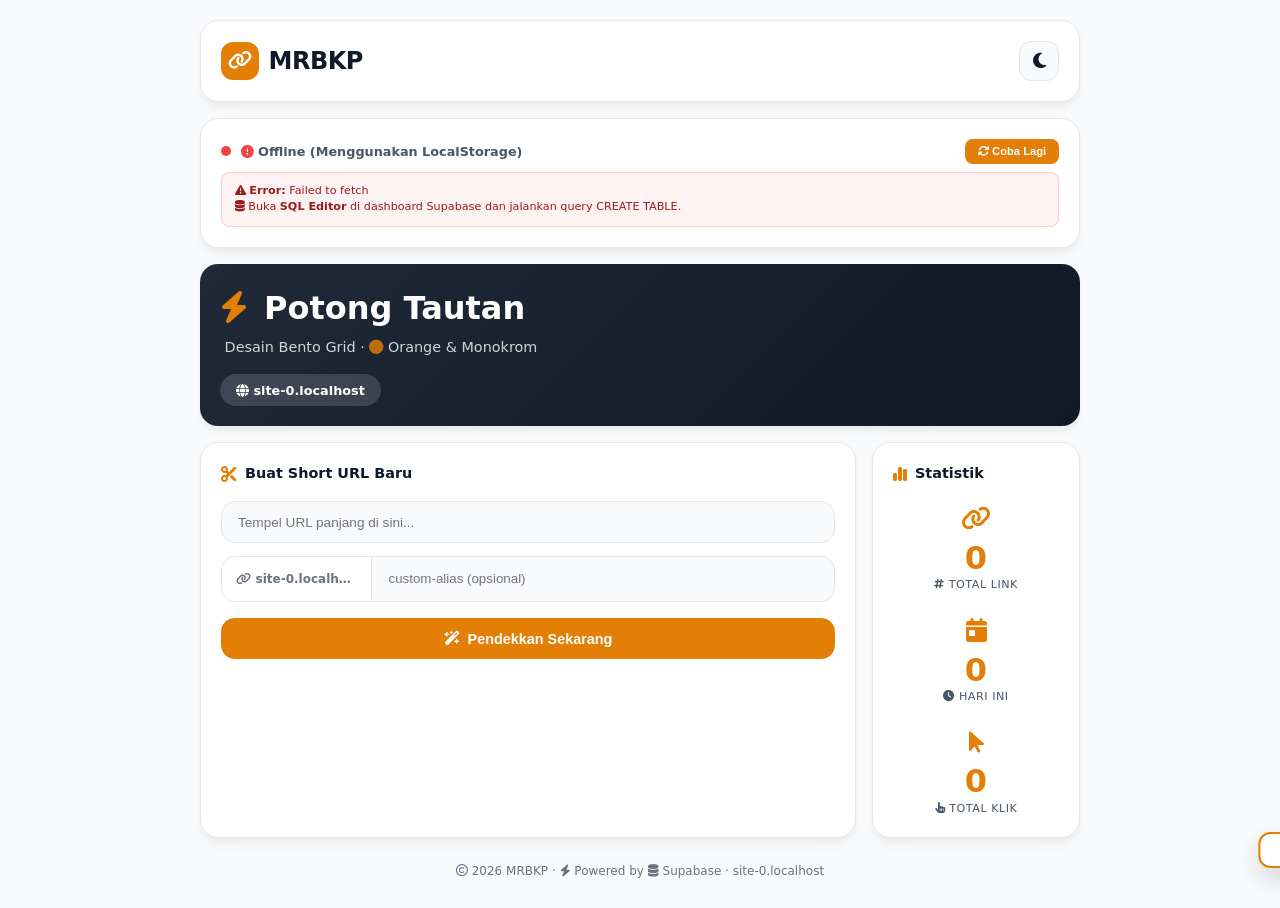
<file: index.html>
<!DOCTYPE html>
<html lang="id" data-theme="light">
<head>
  <meta charset="UTF-8">
  <meta name="viewport" content="width=device-width, initial-scale=1.0, maximum-scale=1.0, user-scalable=yes">
  <title>MRBKP | Short URL Bento</title>
  <link rel="stylesheet" href="https://cdnjs.cloudflare.com/ajax/libs/font-awesome/6.5.1/css/all.min.css">
  <style>
    :root {
      --orange: #E37F06;
      --orange-hover: #c56e04;
      --orange-light: #fef3e6;
      --gray-50: #f9fafb;
      --gray-100: #f3f4f6;
      --gray-200: #e5e7eb;
      --gray-300: #d1d5db;
      --gray-600: #4b5563;
      --gray-700: #374151;
      --gray-800: #1f2937;
      --gray-900: #111827;
      --white: #ffffff;
      --black: #0a0a0a;
      --red: #DA1107;
      
      --bg-primary: var(--white);
      --bg-secondary: var(--gray-50);
      --bg-card: var(--white);
      --text-primary: var(--gray-900);
      --text-secondary: var(--gray-600);
      --text-muted: #6b7280;
      --border-color: var(--gray-200);
      --shadow-bento: 0 4px 6px -1px rgba(0,0,0,0.05), 0 10px 15px -3px rgba(0,0,0,0.03);
      --radius-bento: 24px;
      --radius-card: 18px;
      --transition: all 0.2s ease;
    }

    [data-theme="dark"] {
      --bg-primary: #0f0f14;
      --bg-secondary: #1a1a24;
      --bg-card: #1e1e2a;
      --text-primary: #f1f5f9;
      --text-secondary: #a0aec0;
      --text-muted: #64748b;
      --border-color: #2d2d3a;
      --shadow-bento: 0 8px 16px -4px rgba(0,0,0,0.4);
    }

    * {
      margin: 0;
      padding: 0;
      box-sizing: border-box;
    }

    body {
      background: var(--bg-secondary);
      font-family: 'Inter', system-ui, -apple-system, sans-serif;
      color: var(--text-primary);
      line-height: 1.5;
      min-height: 100vh;
      display: flex;
      align-items: center;
      justify-content: center;
      padding: 1.25rem;
      transition: background 0.3s ease, color 0.3s ease;
    }

    .main-container {
      max-width: 880px;
      width: 100%;
      margin: 0 auto;
    }

    .bento-grid {
      display: grid;
      grid-template-columns: repeat(4, 1fr);
      gap: 1rem;
    }

    .bento-card {
      background: var(--bg-card);
      border: 1px solid var(--border-color);
      border-radius: var(--radius-card);
      padding: 1.25rem;
      box-shadow: var(--shadow-bento);
      transition: var(--transition);
    }

    .bento-card:hover {
      box-shadow: 0 12px 24px -8px rgba(0,0,0,0.08);
      border-color: var(--orange);
    }

    .card-header { grid-column: span 4; display: flex; align-items: center; justify-content: space-between; }
    .card-status { grid-column: span 4; }
    .card-hero { 
      grid-column: span 4; 
      background: linear-gradient(135deg, #1f2937 0%, #111827 100%); 
      color: white; 
      border: none; 
    }
    .card-create { grid-column: span 3; }
    .card-stats { grid-column: span 1; }
    .card-footer { 
      grid-column: span 4; 
      background: transparent; 
      border: none; 
      box-shadow: none; 
      padding: 0.5rem 0; 
      text-align: center; 
    }

    [data-theme="dark"] .card-hero {
      background: linear-gradient(135deg, #2d2d3a 0%, #1a1a24 100%);
      border: 1px solid var(--border-color);
    }

    .brand {
      display: flex;
      align-items: center;
      gap: 0.6rem;
    }

    .brand-logo {
      width: 38px;
      height: 38px;
      background: var(--orange);
      border-radius: 12px;
      display: flex;
      align-items: center;
      justify-content: center;
      color: white;
      font-size: 1.2rem;
      font-weight: 700;
    }

    .brand-name {
      font-size: 1.5rem;
      font-weight: 800;
      letter-spacing: -0.5px;
    }

    .brand-name span {
      color: var(--orange);
    }

    .theme-toggle-btn {
      background: var(--bg-secondary);
      border: 1px solid var(--border-color);
      width: 40px;
      height: 40px;
      border-radius: 12px;
      display: flex;
      align-items: center;
      justify-content: center;
      cursor: pointer;
      color: var(--text-primary);
      font-size: 1.1rem;
      transition: var(--transition);
    }

    .theme-toggle-btn:hover {
      background: var(--orange);
      color: white;
      border-color: var(--orange);
    }

    .status-row {
      display: flex;
      align-items: center;
      justify-content: space-between;
      gap: 0.6rem;
      font-size: 0.8rem;
      font-weight: 600;
      color: var(--text-secondary);
      flex-wrap: wrap;
    }

    .status-info {
      display: flex;
      align-items: center;
      gap: 0.6rem;
    }

    .status-dot {
      width: 10px;
      height: 10px;
      border-radius: 50%;
      background: #ef4444;
      flex-shrink: 0;
    }

    .status-dot.online {
      background: #10b981;
      box-shadow: 0 0 8px #10b981;
    }

    .retry-btn {
      background: var(--orange);
      color: white;
      border: none;
      padding: 0.4rem 0.8rem;
      border-radius: 8px;
      cursor: pointer;
      font-size: 0.7rem;
      font-weight: 600;
      transition: var(--transition);
    }

    .retry-btn:hover {
      background: var(--orange-hover);
    }

    .error-hint {
      background: #fef2f2;
      border: 1px solid #fecaca;
      border-radius: 8px;
      padding: 0.6rem 0.8rem;
      margin-top: 0.5rem;
      font-size: 0.7rem;
      color: #991b1b;
      display: none;
    }

    .error-hint.show {
      display: block;
    }

    .hero-title {
      font-size: 2rem;
      font-weight: 800;
      margin-bottom: 0.3rem;
    }

    .hero-sub {
      opacity: 0.8;
      font-size: 0.9rem;
      margin-bottom: 1rem;
    }

    .domain-badge {
      background: rgba(255,255,255,0.15);
      padding: 0.4rem 1rem;
      border-radius: 50px;
      font-size: 0.8rem;
      font-weight: 600;
      display: inline-block;
      backdrop-filter: blur(4px);
    }

    .section-title {
      font-weight: 700;
      font-size: 0.9rem;
      margin-bottom: 1rem;
      color: var(--text-primary);
      display: flex;
      align-items: center;
      gap: 0.5rem;
    }

    .section-title i {
      color: var(--orange);
      font-size: 1rem;
    }

    .input-modern {
      width: 100%;
      padding: 0.8rem 1rem;
      background: var(--bg-secondary);
      border: 1px solid var(--border-color);
      border-radius: 14px;
      font-weight: 500;
      font-size: 0.85rem;
      color: var(--text-primary);
      outline: none;
      transition: var(--transition);
      margin-bottom: 0.8rem;
    }

    .input-modern:focus {
      border-color: var(--orange);
      box-shadow: 0 0 0 3px rgba(227,127,6,0.15);
    }

    .alias-wrapper {
      display: flex;
      align-items: center;
      background: var(--bg-secondary);
      border: 1px solid var(--border-color);
      border-radius: 14px;
      overflow: hidden;
      margin-bottom: 1rem;
    }

    .alias-prefix {
      background: var(--bg-primary);
      padding: 0.8rem 0.9rem;
      font-weight: 600;
      font-size: 0.75rem;
      color: var(--text-muted);
      border-right: 1px solid var(--border-color);
      white-space: nowrap;
      max-width: 150px;
      overflow: hidden;
      text-overflow: ellipsis;
    }

    .alias-input {
      flex: 1;
      border: none;
      background: transparent;
      padding: 0.8rem;
      font-weight: 500;
      color: var(--text-primary);
      outline: none;
      min-width: 0;
    }

    .btn-primary {
      background: var(--orange);
      color: white;
      border: none;
      padding: 0.8rem 1.5rem;
      border-radius: 14px;
      font-weight: 700;
      font-size: 0.9rem;
      cursor: pointer;
      display: flex;
      align-items: center;
      justify-content: center;
      gap: 0.5rem;
      transition: var(--transition);
      width: 100%;
    }

    .btn-primary:hover {
      background: var(--orange-hover);
      transform: translateY(-1px);
      box-shadow: 0 8px 16px -6px rgba(227,127,6,0.3);
    }

    .btn-primary:disabled {
      opacity: 0.6;
      pointer-events: none;
    }

    .result-box {
      background: var(--orange-light);
      border-radius: 14px;
      padding: 0.9rem;
      margin-top: 0.8rem;
      display: flex;
      align-items: center;
      justify-content: space-between;
      border: 1px solid var(--orange);
    }

    [data-theme="dark"] .result-box {
      background: rgba(227,127,6,0.1);
    }

    .short-url {
      font-weight: 700;
      color: var(--orange);
      word-break: break-all;
      cursor: pointer;
      font-size: 0.9rem;
    }

    .stats-grid {
      display: flex;
      flex-direction: column;
      gap: 1.2rem;
    }

    .stat-item {
      text-align: center;
    }

    .stat-icon {
      font-size: 1.5rem;
      color: var(--orange);
      margin-bottom: 0.3rem;
    }

    .stat-value {
      font-size: 2rem;
      font-weight: 800;
      color: var(--orange);
      line-height: 1;
    }

    .stat-label {
      font-size: 0.7rem;
      color: var(--text-secondary);
      margin-top: 0.2rem;
      text-transform: uppercase;
      letter-spacing: 0.5px;
    }

    .footer-text {
      color: var(--text-muted);
      font-size: 0.75rem;
    }

    .toast {
      position: fixed;
      bottom: 2rem;
      right: 2rem;
      background: var(--bg-card);
      border: 2px solid var(--orange);
      padding: 1rem 1.5rem;
      border-radius: 12px;
      box-shadow: 0 10px 25px rgba(0,0,0,0.15);
      z-index: 1000;
      font-weight: 600;
      font-size: 0.85rem;
      transform: translateX(120%);
      transition: transform 0.3s ease;
      max-width: 90vw;
    }

    .toast.show {
      transform: translateX(0);
    }

    /* ===== REDIRECT OVERLAY ===== */
    .redirect-overlay {
      display: none;
      position: fixed;
      top: 0;
      left: 0;
      width: 100%;
      height: 100%;
      background: var(--bg-secondary);
      z-index: 9999;
      align-items: center;
      justify-content: center;
      animation: fadeIn 0.5s ease;
    }

    @keyframes fadeIn {
      from { opacity: 0; }
      to { opacity: 1; }
    }

    .redirect-overlay.show {
      display: flex;
    }

    .redirect-card {
      background: var(--bg-card);
      border: 1px solid var(--border-color);
      border-radius: var(--radius-bento);
      padding: 2.5rem 2rem;
      box-shadow: 0 20px 40px rgba(0,0,0,0.1);
      text-align: center;
      max-width: 480px;
      width: 90%;
      animation: slideUp 0.6s cubic-bezier(0.34, 1.56, 0.64, 1);
      position: relative;
      overflow: hidden;
    }

    @keyframes slideUp {
      from {
        opacity: 0;
        transform: translateY(40px) scale(0.95);
      }
      to {
        opacity: 1;
        transform: translateY(0) scale(1);
      }
    }

    .redirect-card::before {
      content: '';
      position: absolute;
      top: -50%;
      left: -50%;
      width: 200%;
      height: 200%;
      background: radial-gradient(circle at 30% 20%, rgba(227,127,6,0.05) 0%, transparent 60%);
      animation: rotateBg 20s linear infinite;
      pointer-events: none;
    }

    @keyframes rotateBg {
      from { transform: rotate(0deg); }
      to { transform: rotate(360deg); }
    }

    .redirect-icon-wrapper {
      width: 80px;
      height: 80px;
      background: linear-gradient(135deg, var(--orange) 0%, #ff6b35 100%);
      border-radius: 50%;
      display: flex;
      align-items: center;
      justify-content: center;
      margin: 0 auto 1.5rem;
      font-size: 2rem;
      color: white;
      animation: pulseIcon 2s ease-in-out infinite;
      box-shadow: 0 8px 24px rgba(227,127,6,0.3);
      position: relative;
      z-index: 1;
    }

    @keyframes pulseIcon {
      0%, 100% {
        transform: scale(1);
        box-shadow: 0 8px 24px rgba(227,127,6,0.3);
      }
      50% {
        transform: scale(1.08);
        box-shadow: 0 12px 36px rgba(227,127,6,0.5);
      }
    }

    .redirect-title {
      font-size: 1.4rem;
      font-weight: 800;
      color: var(--text-primary);
      margin-bottom: 0.3rem;
      position: relative;
      z-index: 1;
    }

    .redirect-subtitle {
      font-size: 0.85rem;
      color: var(--text-secondary);
      margin-bottom: 1rem;
      position: relative;
      z-index: 1;
    }

    .redirect-url-display {
      background: var(--bg-secondary);
      border: 1px solid var(--border-color);
      border-radius: 12px;
      padding: 0.8rem 1rem;
      font-size: 0.8rem;
      color: var(--text-muted);
      word-break: break-all;
      margin-bottom: 1.2rem;
      font-weight: 500;
      position: relative;
      z-index: 1;
    }

    .redirect-url-display i {
      color: var(--orange);
      margin-right: 0.3rem;
    }

    /* Countdown */
    .countdown-wrapper {
      margin-bottom: 1.2rem;
      position: relative;
      z-index: 1;
    }

    .countdown-circle {
      width: 80px;
      height: 80px;
      border-radius: 50%;
      background: var(--bg-secondary);
      border: 3px solid var(--orange);
      display: flex;
      align-items: center;
      justify-content: center;
      margin: 0 auto 0.3rem;
      position: relative;
      transition: border-color 0.3s ease;
    }

    .countdown-circle.done {
      border-color: #10b981;
    }

    .countdown-number {
      font-size: 2.2rem;
      font-weight: 800;
      color: var(--orange);
      transition: color 0.3s ease;
    }

    .countdown-number.done {
      color: #10b981;
    }

    .countdown-label {
      font-size: 0.65rem;
      color: var(--text-muted);
      text-transform: uppercase;
      letter-spacing: 1px;
    }

    .progress-bar {
      width: 100%;
      height: 6px;
      background: var(--bg-secondary);
      border-radius: 50px;
      overflow: hidden;
      border: 1px solid var(--border-color);
      margin-top: 0.5rem;
    }

    .progress-fill {
      height: 100%;
      background: linear-gradient(90deg, var(--orange), #ff6b35);
      border-radius: 50px;
      transition: width 1s linear;
      width: 100%;
    }

    .progress-fill.done {
      background: #10b981;
    }

    /* Steps - 2 Steps */
    .redirect-steps {
      display: flex;
      align-items: center;
      justify-content: center;
      gap: 0.8rem;
      margin-bottom: 1.2rem;
      position: relative;
      z-index: 1;
    }

    .step-item {
      display: flex;
      flex-direction: column;
      align-items: center;
      gap: 0.3rem;
    }

    .step-circle {
      width: 40px;
      height: 40px;
      border-radius: 50%;
      display: flex;
      align-items: center;
      justify-content: center;
      font-weight: 800;
      font-size: 0.85rem;
      border: 2px solid var(--border-color);
      color: var(--text-muted);
      transition: all 0.3s ease;
      background: var(--bg-secondary);
    }

    .step-circle.active {
      border-color: var(--orange);
      background: var(--orange);
      color: white;
      box-shadow: 0 4px 12px rgba(227,127,6,0.3);
      animation: popStep 0.5s ease;
    }

    @keyframes popStep {
      0% { transform: scale(0.8); }
      50% { transform: scale(1.15); }
      100% { transform: scale(1); }
    }

    .step-circle.done {
      border-color: #10b981;
      background: #10b981;
      color: white;
    }

    .step-circle.youtube-step {
      border-color: #FF0000;
      background: #FF0000;
      color: white;
    }

    .step-label {
      font-size: 0.55rem;
      color: var(--text-muted);
      font-weight: 600;
      text-transform: uppercase;
      letter-spacing: 0.3px;
    }

    .step-connector {
      flex: 1;
      height: 2px;
      background: var(--border-color);
      max-width: 30px;
      position: relative;
    }

    .step-connector .connector-fill {
      height: 100%;
      background: var(--orange);
      width: 0%;
      transition: width 0.5s ease;
    }

    .step-connector.done .connector-fill {
      width: 100%;
    }

    .redirect-buttons {
      display: flex;
      flex-direction: column;
      gap: 0.6rem;
      position: relative;
      z-index: 1;
    }

    .btn-redirect {
      width: 100%;
      padding: 0.8rem;
      border-radius: 14px;
      font-weight: 700;
      font-size: 0.9rem;
      cursor: pointer;
      display: flex;
      align-items: center;
      justify-content: center;
      gap: 0.5rem;
      transition: var(--transition);
      border: none;
      position: relative;
      overflow: hidden;
    }

    .btn-redirect .ripple {
      position: absolute;
      border-radius: 50%;
      background: rgba(255,255,255,0.3);
      transform: scale(0);
      animation: rippleAnim 0.6s linear;
      pointer-events: none;
    }

    @keyframes rippleAnim {
      to {
        transform: scale(4);
        opacity: 0;
      }
    }

    .btn-go {
      background: var(--orange);
      color: white;
    }

    .btn-go:hover:not(:disabled) {
      background: var(--orange-hover);
      transform: translateY(-2px);
      box-shadow: 0 8px 16px -6px rgba(227,127,6,0.3);
    }

    .btn-go:disabled {
      opacity: 0.5;
      cursor: not-allowed;
      transform: none !important;
    }

    .btn-go .click-hint {
      font-size: 0.6rem;
      opacity: 0.7;
      font-weight: 400;
    }

    .btn-go .click-count {
      background: rgba(255,255,255,0.2);
      padding: 0.1rem 0.5rem;
      border-radius: 50px;
      font-size: 0.7rem;
      margin-left: 0.3rem;
    }

    .btn-cancel {
      background: var(--bg-secondary);
      color: var(--text-primary);
      border: 1px solid var(--border-color);
    }

    .btn-cancel:hover {
      background: var(--gray-200);
      transform: translateY(-2px);
    }

    /* Particles */
    .particles {
      position: absolute;
      top: 0;
      left: 0;
      width: 100%;
      height: 100%;
      pointer-events: none;
      overflow: hidden;
      z-index: 0;
    }

    .particle {
      position: absolute;
      width: 6px;
      height: 6px;
      border-radius: 50%;
      background: var(--orange);
      opacity: 0;
      animation: particleFloat 3s ease-in-out infinite;
    }

    @keyframes particleFloat {
      0% {
        opacity: 0;
        transform: translateY(20px) scale(0);
      }
      20% {
        opacity: 0.4;
      }
      80% {
        opacity: 0.4;
      }
      100% {
        opacity: 0;
        transform: translateY(-60px) scale(1);
      }
    }

    @media (max-width: 700px) {
      .bento-grid {
        grid-template-columns: 1fr;
        gap: 0.8rem;
      }
      .card-create, .card-stats {
        grid-column: span 4;
      }
      body {
        padding: 0.75rem;
      }
      .redirect-card {
        padding: 2rem 1.5rem;
      }
      .redirect-steps {
        gap: 0.5rem;
      }
      .step-connector {
        max-width: 20px;
      }
      .countdown-circle {
        width: 70px;
        height: 70px;
      }
      .countdown-number {
        font-size: 1.8rem;
      }
    }
  </style>
</head>
<body>
  <!-- Main Content -->
  <div class="main-container" id="mainContent">
    <div class="bento-grid">
      <!-- Header -->
      <div class="bento-card card-header">
        <div class="brand">
          <div class="brand-logo"><i class="fas fa-link"></i></div>
          <span class="brand-name">MRBKP</span>
        </div>
        <button class="theme-toggle-btn" id="themeToggle" onclick="toggleTheme()">
          <i class="fas fa-moon"></i>
        </button>
      </div>

      <!-- Status -->
      <div class="bento-card card-status">
        <div class="status-row">
          <div class="status-info">
            <span class="status-dot" id="statusDot"></span>
            <span id="statusText"><i class="fas fa-spinner fa-spin"></i> Menghubungkan ke Supabase...</span>
          </div>
          <div>
            <button class="retry-btn" onclick="retryConnection()">
              <i class="fas fa-sync-alt"></i> Coba Lagi
            </button>
          </div>
        </div>
        <div class="error-hint" id="errorHint">
          <i class="fas fa-exclamation-triangle"></i> <strong>HTTP 404:</strong> Tabel 'links' belum dibuat di Supabase.<br>
          <i class="fas fa-database"></i> Buka <strong>SQL Editor</strong> di dashboard Supabase dan jalankan query CREATE TABLE.
        </div>
      </div>

      <!-- Hero -->
      <div class="bento-card card-hero">
        <div class="hero-title"><i class="fas fa-bolt" style="color:var(--orange); margin-right:0.3rem;"></i> Potong Tautan</div>
        <div class="hero-sub"><i class="fas fa-grid-2"></i> Desain Bento Grid · <i class="fas fa-circle" style="color:var(--orange);"></i> Orange & Monokrom</div>
        <div class="domain-badge"><i class="fas fa-globe"></i> <span id="domainDisplay">-</span></div>
      </div>

      <!-- Create -->
      <div class="bento-card card-create">
        <div class="section-title"><i class="fas fa-scissors"></i> Buat Short URL Baru</div>
        <input type="text" class="input-modern" id="longUrl" placeholder='Tempel URL panjang di sini...'>
        <div class="alias-wrapper">
          <span class="alias-prefix" id="aliasPrefix"><i class="fas fa-link"></i> -</span>
          <input type="text" class="alias-input" id="customAlias" placeholder=' custom-alias (opsional)'>
        </div>
        <button class="btn-primary" id="shortenBtn" onclick="shortenURL()">
          <i class="fas fa-wand-magic-sparkles"></i> Pendekkan Sekarang
        </button>
        <div id="resultArea" style="display: none;">
          <div class="result-box">
            <span class="short-url" id="resultShort" onclick="copyShortURL()">-</span>
            <i class="fas fa-copy" style="cursor:pointer; color:var(--orange); font-size:1.1rem;" onclick="copyShortURL()" title="Salin"></i>
          </div>
        </div>
      </div>

      <!-- Stats -->
      <div class="bento-card card-stats">
        <div class="section-title"><i class="fas fa-chart-simple"></i> Statistik</div>
        <div class="stats-grid">
          <div class="stat-item">
            <div class="stat-icon"><i class="fas fa-link"></i></div>
            <div class="stat-value" id="totalLinks">0</div>
            <div class="stat-label"><i class="fas fa-hashtag"></i> Total Link</div>
          </div>
          <div class="stat-item">
            <div class="stat-icon"><i class="fas fa-calendar-day"></i></div>
            <div class="stat-value" id="todayLinks">0</div>
            <div class="stat-label"><i class="fas fa-clock"></i> Hari Ini</div>
          </div>
          <div class="stat-item">
            <div class="stat-icon"><i class="fas fa-mouse-pointer"></i></div>
            <div class="stat-value" id="totalClicks">0</div>
            <div class="stat-label"><i class="fas fa-hand-pointer"></i> Total Klik</div>
          </div>
        </div>
      </div>

      <!-- Footer -->
      <div class="card-footer">
        <div class="footer-text"><i class="far fa-copyright"></i> 2026 MRBKP · <i class="fas fa-bolt"></i> Powered by <i class="fas fa-database"></i> Supabase · <span id="footerDomain">-</span></div>
      </div>
    </div>
  </div>

  <!-- Redirect Overlay -->
  <div class="redirect-overlay" id="redirectOverlay">
    <div class="redirect-card">
      <!-- Particles -->
      <div class="particles" id="particlesContainer"></div>
      
      <div class="redirect-icon-wrapper">
        <i class="fab fa-youtube"></i>
      </div>
      <div class="redirect-title" id="redirectTitle"><i class="fas fa-link"></i> Short URL Siap!</div>
      <div class="redirect-subtitle" id="redirectSubtitle"><i class="fas fa-hourglass-half"></i> Tunggu countdown selesai</div>
      
      <div class="redirect-url-display" id="redirectUrlDisplay">
        <i class="fas fa-lock"></i> <span id="redirectShortUrl">-</span>
      </div>
      
      <!-- Countdown -->
      <div class="countdown-wrapper">
        <div class="countdown-circle" id="countdownCircle">
          <span class="countdown-number" id="countdownNumber">10</span>
        </div>
        <div class="countdown-label"><i class="far fa-clock"></i> detik</div>
        <div class="progress-bar">
          <div class="progress-fill" id="progressFill"></div>
        </div>
      </div>
      
      <!-- Steps - 2 Steps -->
      <div class="redirect-steps" id="redirectSteps">
        <div class="step-item">
          <div class="step-circle active" id="step1">1</div>
          <div class="step-label"><i class="fab fa-youtube"></i> YouTube</div>
        </div>
        <div class="step-connector" id="connector1">
          <div class="connector-fill"></div>
        </div>
        <div class="step-item">
          <div class="step-circle" id="step2">2</div>
          <div class="step-label"><i class="fas fa-flag-checkered"></i> Tujuan</div>
        </div>
      </div>
      
      <div class="redirect-buttons">
        <button class="btn-redirect btn-go" id="redirectBtn" onclick="handleRedirectClick()" disabled>
          <i class="fas fa-hourglass-half"></i> 
          <span id="btnText">Tunggu...</span>
          <span class="click-count" id="clickCount">0/2</span>
          <span class="click-hint">(klik 2x)</span>
        </button>
        <button class="btn-redirect btn-cancel" onclick="cancelRedirect()">
          <i class="fas fa-times"></i> Batal
        </button>
      </div>
    </div>
  </div>

  <!-- Toast -->
  <div class="toast" id="toast"></div>

  <script>
    // ==================== KONFIGURASI ====================
    const SUPABASE_URL = 'https://wbibstumuvqytzlrqvoj.supabase.co';
    const SUPABASE_ANON_KEY = 'eyJhbGciOiJIUzI1NiIsInR5cCI6IkpXVCJ9.eyJpc3MiOiJzdXBhYmFzZSIsInJlZiI6IndiaWJzdHVtdXZxeXR6bHJxdm9qIiwicm9sZSI6ImFub24iLCJpYXQiOjE3ODU4MDk5OTUsImV4cCI6MjEwMTM4NTk5NX0.TWQO4vS1tvHdve7dfrvZsrM34qiiQC_zO8B81bS-pKk';
    const TABLE_NAME = 'links';
    
    // ==================== YOUTUBE CHANNEL ====================
    // GANTI DENGAN LINK CHANNEL YOUTUBE ANDA
    const YOUTUBE_CHANNEL_URL = 'https://youtube.com/@mrbkpid?si=etCD3DJyKPG2vwdc';
    
    // ==================== DETEKSI DOMAIN OTOMATIS ====================
    function getCurrentDomain() {
      const { hostname, pathname } = window.location;
      
      if (hostname.includes('github.io')) {
        const parts = pathname.split('/').filter(p => p);
        if (parts.length > 0) {
          return `${hostname}/${parts[0]}`;
        }
        return hostname;
      }
      
      return hostname;
    }

    function getBasePath() {
      const { hostname, pathname } = window.location;
      
      if (hostname.includes('github.io')) {
        const parts = pathname.split('/').filter(p => p);
        if (parts.length > 0) {
          return '/' + parts[0];
        }
        return '';
      }
      
      return '';
    }

    const DOMAIN = getCurrentDomain();
    const BASE_PATH = getBasePath();
    const CLEAN_DOMAIN = window.location.origin + BASE_PATH;

    // Update tampilan domain
    document.getElementById('domainDisplay').textContent = DOMAIN;
    document.getElementById('aliasPrefix').innerHTML = '<i class="fas fa-link"></i> ' + DOMAIN + '/';
    document.getElementById('footerDomain').textContent = DOMAIN;

    // ==================== REDIRECT STATE ====================
    let redirectTimer = null;
    let countdownTimer = null;
    let targetUrl = '';
    let shortCode = '';
    let clickCount = 0;
    let isRedirectActive = false;
    let countdownDone = false;
    let countdownValue = 10;
    let clickStep = 0; // 0=countdown, 1=youtube, 2=target

    // ==================== FUNGSI SUPABASE ====================
    async function supabaseFetchAll() {
      const response = await fetch(`${SUPABASE_URL}/rest/v1/${TABLE_NAME}?select=*&order=created_at.desc`, {
        headers: {
          'apikey': SUPABASE_ANON_KEY,
          'Authorization': `Bearer ${SUPABASE_ANON_KEY}`
        }
      });
      
      if (!response.ok) {
        const errorText = await response.text();
        throw new Error(`HTTP ${response.status}: ${errorText.substring(0, 100)}`);
      }
      
      const rows = await response.json();
      const records = {};
      if (Array.isArray(rows)) {
        rows.forEach(row => {
          records[row.short_code] = {
            url: row.url,
            created_at: row.created_at,
            clicks: row.clicks || 0
          };
        });
      }
      return records;
    }

    async function supabaseFetchOne(shortCode) {
      const response = await fetch(`${SUPABASE_URL}/rest/v1/${TABLE_NAME}?short_code=eq.${encodeURIComponent(shortCode)}&select=*`, {
        headers: {
          'apikey': SUPABASE_ANON_KEY,
          'Authorization': `Bearer ${SUPABASE_ANON_KEY}`
        }
      });
      
      if (!response.ok) return null;
      
      const rows = await response.json();
      if (rows && rows.length > 0) {
        return {
          url: rows[0].url,
          created_at: rows[0].created_at,
          clicks: rows[0].clicks || 0
        };
      }
      return null;
    }

    async function supabaseInsert(shortCode, urlData) {
      const response = await fetch(`${SUPABASE_URL}/rest/v1/${TABLE_NAME}`, {
        method: 'POST',
        headers: {
          'apikey': SUPABASE_ANON_KEY,
          'Authorization': `Bearer ${SUPABASE_ANON_KEY}`,
          'Content-Type': 'application/json',
          'Prefer': 'return=minimal'
        },
        body: JSON.stringify({
          short_code: shortCode,
          url: urlData.url,
          created_at: urlData.created_at || new Date().toISOString(),
          clicks: urlData.clicks || 0
        })
      });
      
      if (!response.ok) {
        const errorText = await response.text();
        throw new Error(`HTTP ${response.status}: ${errorText.substring(0, 100)}`);
      }
      
      return true;
    }

    async function supabaseUpdateClicks(shortCode, clicks) {
      const response = await fetch(`${SUPABASE_URL}/rest/v1/${TABLE_NAME}?short_code=eq.${encodeURIComponent(shortCode)}`, {
        method: 'PATCH',
        headers: {
          'apikey': SUPABASE_ANON_KEY,
          'Authorization': `Bearer ${SUPABASE_ANON_KEY}`,
          'Content-Type': 'application/json'
        },
        body: JSON.stringify({ clicks: clicks })
      });
      
      return response.ok;
    }

    // ==================== STATE ====================
    let linkDataCache = {};
    let isOnline = false;
    let lastError = null;

    // ==================== UI HELPERS ====================
    function showToast(message, type = 'success') {
      const toast = document.getElementById('toast');
      toast.innerHTML = message;
      toast.style.borderColor = type === 'error' ? '#ef4444' : 'var(--orange)';
      toast.classList.add('show');
      setTimeout(() => toast.classList.remove('show'), 4000);
    }

    function updateConnectionStatus(online, errorMessage = '') {
      isOnline = online;
      const dot = document.getElementById('statusDot');
      const text = document.getElementById('statusText');
      const errorHint = document.getElementById('errorHint');
      
      if (online) {
        dot.className = 'status-dot online';
        text.innerHTML = '<i class="fas fa-check-circle" style="color:#10b981;"></i> Terhubung ke Supabase';
        errorHint.classList.remove('show');
      } else {
        dot.className = 'status-dot';
        text.innerHTML = '<i class="fas fa-exclamation-circle" style="color:#ef4444;"></i> Offline (Menggunakan LocalStorage)';
        if (errorMessage) {
          errorHint.innerHTML = `<i class="fas fa-exclamation-triangle"></i> <strong>Error:</strong> ${errorMessage}<br>
          <i class="fas fa-database"></i> Buka <strong>SQL Editor</strong> di dashboard Supabase dan jalankan query CREATE TABLE.`;
          errorHint.classList.add('show');
          lastError = errorMessage;
        }
      }
    }

    function generateShortCode(length = 5) {
      const chars = 'abcdefghijklmnopqrstuvwxyzABCDEFGHIJKLMNOPQRSTUVWXYZ0123456789';
      let result = '';
      for (let i = 0; i < length; i++) {
        result += chars.charAt(Math.floor(Math.random() * chars.length));
      }
      return result;
    }

    function updateStats() {
      const entries = Object.entries(linkDataCache);
      document.getElementById('totalLinks').textContent = entries.length;
      
      const today = new Date().toDateString();
      const todayCount = entries.filter(([, data]) => {
        return new Date(data.created_at).toDateString() === today;
      }).length;
      document.getElementById('todayLinks').textContent = todayCount;
      
      const totalClicks = entries.reduce((sum, [, data]) => sum + (data.clicks || 0), 0);
      document.getElementById('totalClicks').textContent = totalClicks;
    }

    // ==================== REDIRECT FUNCTIONS ====================
    function createParticles() {
      const container = document.getElementById('particlesContainer');
      container.innerHTML = '';
      for (let i = 0; i < 20; i++) {
        const particle = document.createElement('div');
        particle.className = 'particle';
        particle.style.left = Math.random() * 100 + '%';
        particle.style.top = Math.random() * 100 + '%';
        particle.style.animationDelay = Math.random() * 3 + 's';
        particle.style.animationDuration = (2 + Math.random() * 2) + 's';
        particle.style.width = (4 + Math.random() * 6) + 'px';
        particle.style.height = particle.style.width;
        container.appendChild(particle);
      }
    }

    function updateRedirectSteps(step) {
      const step1 = document.getElementById('step1');
      const step2 = document.getElementById('step2');
      const conn1 = document.getElementById('connector1');
      
      step1.className = 'step-circle';
      step2.className = 'step-circle';
      conn1.className = 'step-connector';
      
      if (step >= 1) {
        step1.className = 'step-circle youtube-step';
        conn1.className = 'step-connector done';
      }
      if (step >= 2) {
        step2.className = 'step-circle done';
      }
      
      if (step === 1) {
        step1.style.animation = 'popStep 0.5s ease';
        setTimeout(() => step1.style.animation = '', 600);
      } else if (step === 2) {
        step2.style.animation = 'popStep 0.5s ease';
        setTimeout(() => step2.style.animation = '', 600);
      }
    }

    function startCountdown() {
      countdownValue = 10;
      countdownDone = false;
      clickStep = 0;
      const btn = document.getElementById('redirectBtn');
      btn.disabled = true;
      btn.innerHTML = '<i class="fas fa-hourglass-half"></i> <span id="btnText">Tunggu...</span> <span class="click-count" id="clickCount">0/2</span> <span class="click-hint">(klik 2x)</span>';
      
      document.getElementById('countdownNumber').textContent = countdownValue;
      document.getElementById('countdownNumber').className = 'countdown-number';
      document.getElementById('countdownCircle').className = 'countdown-circle';
      document.getElementById('progressFill').className = 'progress-fill';
      document.getElementById('redirectSubtitle').innerHTML = '<i class="fas fa-hourglass-half"></i> Tunggu countdown selesai';
      
      if (countdownTimer) clearInterval(countdownTimer);
      
      countdownTimer = setInterval(() => {
        countdownValue--;
        document.getElementById('countdownNumber').textContent = countdownValue;
        document.getElementById('progressFill').style.width = (countdownValue * 10) + '%';
        
        if (countdownValue <= 0) {
          clearInterval(countdownTimer);
          countdownTimer = null;
          countdownDone = true;
          clickStep = 1;
          
          document.getElementById('countdownNumber').textContent = '✓';
          document.getElementById('countdownNumber').className = 'countdown-number done';
          document.getElementById('countdownCircle').className = 'countdown-circle done';
          document.getElementById('progressFill').className = 'progress-fill done';
          document.getElementById('progressFill').style.width = '100%';
          document.getElementById('redirectSubtitle').innerHTML = '<i class="fas fa-check-circle" style="color:#10b981;"></i> Countdown selesai! Klik 2x untuk membuka';
          
          const btn = document.getElementById('redirectBtn');
          btn.disabled = false;
          btn.innerHTML = '<i class="fab fa-youtube"></i> <span id="btnText">Buka YouTube</span> <span class="click-count" id="clickCount">0/2</span> <span class="click-hint">(klik 2x)</span>';
          btn.style.background = '#FF0000';
          
          updateRedirectSteps(1);
          showToast('✅ Countdown selesai! Klik 2x untuk membuka', 'success');
        }
      }, 1000);
    }

    function startRedirect(shortCodeParam, urlParam) {
      shortCode = shortCodeParam;
      targetUrl = urlParam;
      clickCount = 0;
      isRedirectActive = true;
      countdownDone = false;
      clickStep = 0;
      
      document.getElementById('mainContent').style.display = 'none';
      document.getElementById('redirectOverlay').classList.add('show');
      
      const shortURL = `${CLEAN_DOMAIN}?r=${shortCode}`;
      document.getElementById('redirectShortUrl').textContent = shortURL;
      document.getElementById('redirectUrlDisplay').innerHTML = `<i class="fas fa-link"></i> ${shortURL}`;
      
      const btn = document.getElementById('redirectBtn');
      btn.disabled = true;
      document.getElementById('btnText').textContent = 'Tunggu...';
      document.getElementById('clickCount').textContent = '0/2';
      
      updateRedirectSteps(0);
      createParticles();
      
      document.getElementById('redirectTitle').innerHTML = '<i class="fas fa-link"></i> Short URL Siap!';
      document.getElementById('redirectSubtitle').innerHTML = '<i class="fas fa-hourglass-half"></i> Tunggu countdown selesai';
      
      startCountdown();
    }

    window.handleRedirectClick = function() {
      if (!isRedirectActive || !countdownDone) return;
      
      clickCount++;
      const btn = document.getElementById('redirectBtn');
      const btnText = document.getElementById('btnText');
      const clickCountEl = document.getElementById('clickCount');
      
      if (clickCount === 1) {
        // Klik 1: Buka YouTube Channel
        btnText.textContent = '🎬 YouTube Channel';
        clickCountEl.textContent = '1/2';
        clickStep = 1;
        updateRedirectSteps(1);
        
        btn.style.background = '#FF0000';
        btn.style.transform = 'scale(0.98)';
        setTimeout(() => btn.style.transform = '', 200);
        createRipple(btn);
        
        // Buka YouTube channel di tab baru
        window.open(YOUTUBE_CHANNEL_URL, '_blank');
        
        // Ubah tombol untuk step 2
        setTimeout(() => {
          btnText.textContent = '🚀 Buka Tujuan';
          btn.style.background = '#10b981';
          clickCountEl.textContent = '1/2';
        }, 300);
        
        showToast('🎬 Channel YouTube dibuka! Klik sekali lagi untuk tujuan', 'success');
        
      } else if (clickCount === 2) {
        // Klik 2: Buka tujuan akhir
        btnText.textContent = '🚀 Membuka tujuan...';
        clickCountEl.textContent = '2/2';
        clickStep = 2;
        btn.disabled = true;
        updateRedirectSteps(2);
        
        btn.style.background = '#059669';
        btn.style.transform = 'scale(0.95)';
        
        // Update clicks
        if (linkDataCache[shortCode]) {
          linkDataCache[shortCode].clicks = (linkDataCache[shortCode].clicks || 0) + 1;
          if (isOnline) {
            supabaseUpdateClicks(shortCode, linkDataCache[shortCode].clicks).catch(() => {});
          }
          localStorage.setItem('staa_bento_links', JSON.stringify(linkDataCache));
          updateStats();
        }
        
        showToast('🚀 Mengalihkan ke tujuan...', 'success');
        
        setTimeout(() => {
          window.location.href = targetUrl;
        }, 600);
      }
    };

    function createRipple(element) {
      const ripple = document.createElement('span');
      ripple.className = 'ripple';
      const rect = element.getBoundingClientRect();
      const size = Math.max(rect.width, rect.height);
      ripple.style.width = ripple.style.height = size + 'px';
      ripple.style.left = (rect.width / 2 - size / 2) + 'px';
      ripple.style.top = (rect.height / 2 - size / 2) + 'px';
      element.appendChild(ripple);
      setTimeout(() => ripple.remove(), 600);
    }

    window.cancelRedirect = function() {
      if (countdownTimer) {
        clearInterval(countdownTimer);
        countdownTimer = null;
      }
      isRedirectActive = false;
      clickCount = 0;
      countdownDone = false;
      clickStep = 0;
      document.getElementById('mainContent').style.display = '';
      document.getElementById('redirectOverlay').classList.remove('show');
      targetUrl = '';
      shortCode = '';
      
      const btn = document.getElementById('redirectBtn');
      btn.disabled = false;
      document.getElementById('btnText').textContent = 'Buka YouTube';
      document.getElementById('clickCount').textContent = '0/2';
      btn.style.background = '#FF0000';
      
      if (window.history && window.history.replaceState) {
        window.history.replaceState({}, document.title, BASE_PATH || '/');
      }
    };

    // ==================== AKSI ====================
    window.copyToClipboard = function(text) {
      navigator.clipboard.writeText(text).then(() => {
        showToast('📋 URL berhasil disalin!', 'success');
      }).catch(() => {
        showToast('Gagal menyalin URL', 'error');
      });
    };

    window.copyShortURL = function() {
      const shortURL = document.getElementById('resultShort').textContent;
      if (shortURL && shortURL !== '-') {
        copyToClipboard(shortURL);
      }
    };

    window.shortenURL = async function() {
      const longUrl = document.getElementById('longUrl').value.trim();
      const customAlias = document.getElementById('customAlias').value.trim();
      const btn = document.getElementById('shortenBtn');
      const resultArea = document.getElementById('resultArea');
      
      if (!longUrl) {
        showToast('❌ Masukkan URL terlebih dahulu', 'error');
        return;
      }
      
      if (!longUrl.startsWith('http://') && !longUrl.startsWith('https://')) {
        showToast('❌ URL harus diawali http:// atau https://', 'error');
        return;
      }
      
      btn.disabled = true;
      btn.innerHTML = '<i class="fas fa-spinner fa-spin"></i> Menyimpan...';
      
      try {
        let shortCode;
        
        if (customAlias && customAlias.length >= 2) {
          if (!/^[a-zA-Z0-9\-_]+$/.test(customAlias)) {
            showToast('❌ Alias hanya boleh huruf, angka, dash, dan underscore', 'error');
            btn.disabled = false;
            btn.innerHTML = '<i class="fas fa-wand-magic-sparkles"></i> Pendekkan Sekarang';
            return;
          }
          
          if (linkDataCache[customAlias]) {
            showToast('⚠️ Alias sudah digunakan, pilih yang lain', 'error');
            btn.disabled = false;
            btn.innerHTML = '<i class="fas fa-wand-magic-sparkles"></i> Pendekkan Sekarang';
            return;
          }
          
          shortCode = customAlias;
        } else {
          do {
            shortCode = generateShortCode();
          } while (linkDataCache[shortCode]);
        }
        
        const urlData = {
          url: longUrl,
          created_at: new Date().toISOString(),
          clicks: 0
        };
        
        linkDataCache[shortCode] = urlData;
        localStorage.setItem('staa_bento_links', JSON.stringify(linkDataCache));
        
        let savedToSupabase = false;
        if (isOnline) {
          try {
            savedToSupabase = await supabaseInsert(shortCode, urlData);
          } catch (e) {
            console.warn('Gagal menyimpan ke Supabase:', e.message);
          }
        }
        
        const shortURL = `${CLEAN_DOMAIN}?r=${shortCode}`;
        document.getElementById('resultShort').textContent = shortURL;
        resultArea.style.display = 'block';
        
        document.getElementById('longUrl').value = '';
        document.getElementById('customAlias').value = '';
        
        updateStats();
        
        if (savedToSupabase) {
          showToast('✅ Short URL berhasil dibuat & disimpan ke Supabase!', 'success');
        } else {
          showToast('✅ Short URL dibuat (disimpan di browser)', 'success');
        }
        
      } catch (error) {
        console.error('Error:', error);
        showToast('❌ Gagal: ' + error.message, 'error');
      } finally {
        btn.disabled = false;
        btn.innerHTML = '<i class="fas fa-wand-magic-sparkles"></i> Pendekkan Sekarang';
      }
    };

    // ==================== RETRY CONNECTION ====================
    window.retryConnection = async function() {
      const statusText = document.getElementById('statusText');
      const statusDot = document.getElementById('statusDot');
      const errorHint = document.getElementById('errorHint');
      
      statusText.innerHTML = '<i class="fas fa-spinner fa-spin"></i> Mencoba menghubungkan ke Supabase...';
      statusDot.className = 'status-dot';
      errorHint.classList.remove('show');
      
      try {
        linkDataCache = await supabaseFetchAll();
        updateConnectionStatus(true);
        localStorage.setItem('staa_bento_links', JSON.stringify(linkDataCache));
        updateStats();
        showToast('✅ Berhasil terhubung ke Supabase!', 'success');
      } catch (e) {
        console.error('Connection error:', e);
        
        let errorMessage = e.message || 'Unknown error';
        
        if (errorMessage.includes('404')) {
          errorMessage = 'HTTP 404: Tabel "links" tidak ditemukan. Jalankan SQL CREATE TABLE di dashboard Supabase.';
        } else if (errorMessage.includes('401') || errorMessage.includes('403')) {
          errorMessage = 'Authentication error. Periksa ANON_KEY di dashboard Supabase.';
        } else if (errorMessage.includes('Failed to fetch') || errorMessage.includes('NetworkError')) {
          errorMessage = 'Gagal terhubung. Periksa koneksi internet atau URL Supabase.';
        }
        
        updateConnectionStatus(false, errorMessage);
        linkDataCache = JSON.parse(localStorage.getItem('staa_bento_links') || '{}');
        updateStats();
        showToast('❌ Gagal terhubung ke Supabase. Menggunakan localStorage.', 'error');
      }
    };

    // ==================== THEME ====================
    window.toggleTheme = function() {
      const html = document.documentElement;
      const isDark = html.getAttribute('data-theme') === 'dark';
      const newTheme = isDark ? 'light' : 'dark';
      html.setAttribute('data-theme', newTheme);
      localStorage.setItem('theme', newTheme);
      
      const icon = document.querySelector('#themeToggle i');
      if (icon) {
        icon.className = newTheme === 'dark' ? 'fas fa-sun' : 'fas fa-moon';
      }
    };

    // ==================== REDIRECT HANDLER ====================
    async function handleRedirect() {
      const params = new URLSearchParams(window.location.search);
      const shortCodeParam = params.get('r');
      
      if (!shortCodeParam) return;
      
      let urlData = linkDataCache[shortCodeParam];
      
      if (!urlData && isOnline) {
        try {
          urlData = await supabaseFetchOne(shortCodeParam);
          if (urlData) {
            linkDataCache[shortCodeParam] = urlData;
            localStorage.setItem('staa_bento_links', JSON.stringify(linkDataCache));
          }
        } catch (e) {
          console.warn('Gagal fetch dari Supabase:', e);
        }
      }
      
      if (urlData && urlData.url) {
        startRedirect(shortCodeParam, urlData.url);
      } else {
        showToast('❌ Short URL tidak ditemukan', 'error');
        setTimeout(() => {
          if (window.history && window.history.replaceState) {
            window.history.replaceState({}, document.title, BASE_PATH || '/');
          }
        }, 2000);
      }
    }

    // ==================== INIT ====================
    async function init() {
      const savedTheme = localStorage.getItem('theme') || 'light';
      document.documentElement.setAttribute('data-theme', savedTheme);
      document.querySelector('#themeToggle i').className = savedTheme === 'dark' ? 'fas fa-sun' : 'fas fa-moon';
      
      linkDataCache = JSON.parse(localStorage.getItem('staa_bento_links') || '{}');
      updateStats();
      
      try {
        const supabaseData = await supabaseFetchAll();
        linkDataCache = supabaseData;
        localStorage.setItem('staa_bento_links', JSON.stringify(linkDataCache));
        updateConnectionStatus(true);
        updateStats();
        console.log('✅ Supabase connected successfully');
      } catch (e) {
        console.warn('⚠️ Supabase not reachable:', e.message);
        
        let errorMessage = e.message || 'Unknown error';
        if (errorMessage.includes('404')) {
          errorMessage = 'HTTP 404: Tabel "links" belum dibuat. Gunakan SQL Editor.';
        }
        
        updateConnectionStatus(false, errorMessage);
        updateStats();
      }
      
      await handleRedirect();
      
      document.getElementById('longUrl').addEventListener('keypress', function(e) {
        if (e.key === 'Enter') shortenURL();
      });
      document.getElementById('customAlias').addEventListener('keypress', function(e) {
        if (e.key === 'Enter') shortenURL();
      });
    }

    init();
  </script>
</body>
</html>
</file>
